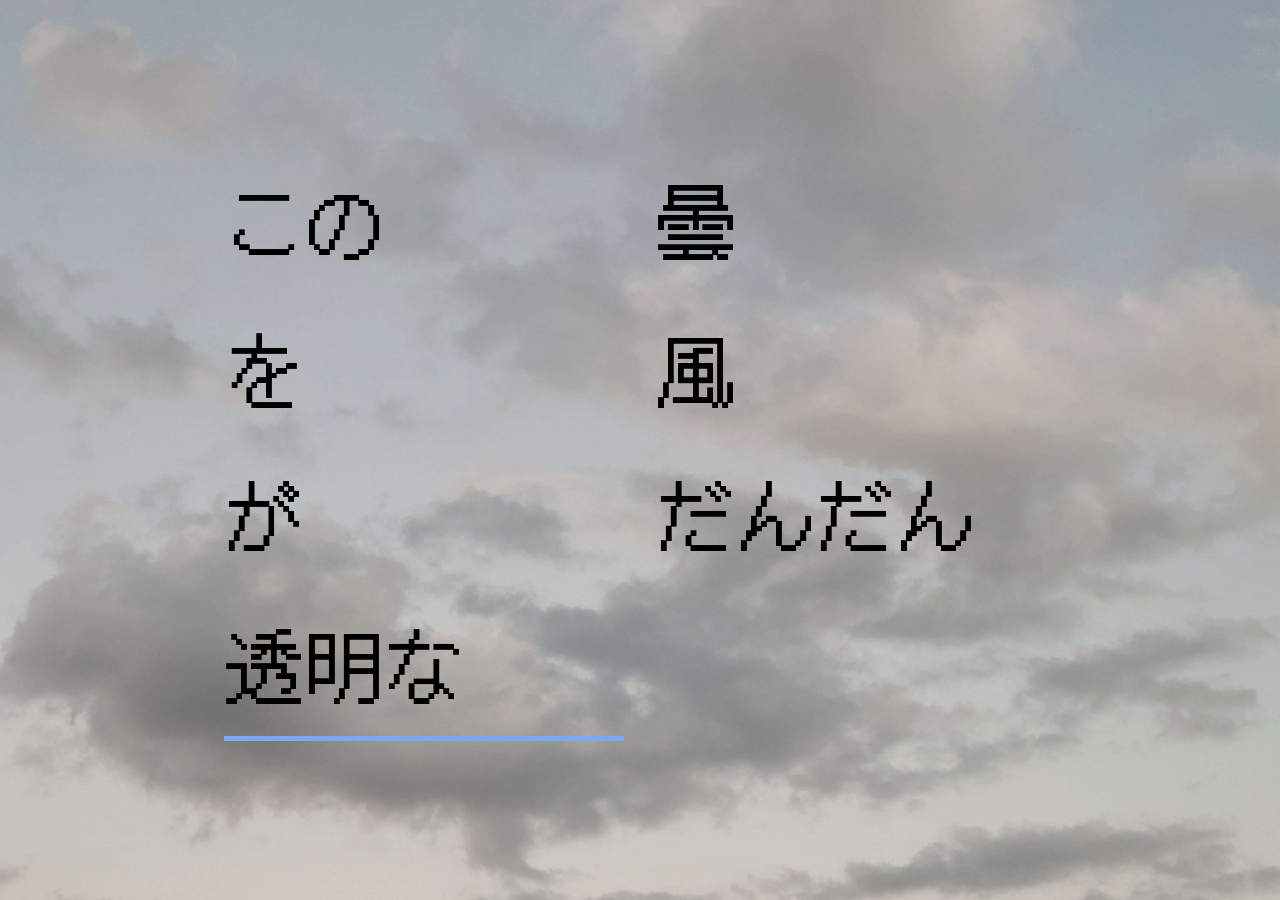
<file: index.html>
<!doctype html>
<html lang="en">
<head>
	<meta charset="utf-8">
	<title>cloud</title>
	<link rel="stylesheet" href="./assets/css/styles.css">

	<link rel="preconnect" href="https://fonts.googleapis.com">
	<link rel="preconnect" href="https://fonts.gstatic.com" crossorigin>
	<link href="https://fonts.googleapis.com/css2?family=Yuji+Syuku&display=swap" rel="stylesheet">

	<link rel="preconnect" href="https://fonts.googleapis.com">
	<link rel="preconnect" href="https://fonts.gstatic.com" crossorigin>
	<link href="https://fonts.googleapis.com/css2?family=DotGothic16&display=swap" rel="stylesheet">
</head>
<body>
	<audio id="bg-audio" loop>
		<source src="./assets/bgm/Blowing on a Cliff.mp3" type="audio/mpeg">
		Your browser does not support the audio element.
	</audio>

	<div class="grid-container">
		<div>この</div>
		<div>曇</div>
		<div>を</div>
		<div>風</div>
		<div>が</div>
		<div>だんだん</div>
		<div class="last"><a href="english.html"> 透明な </a></div>

	</div>

	<script src="./assets/js/main.js"></script>
</body>
</html>
</file>
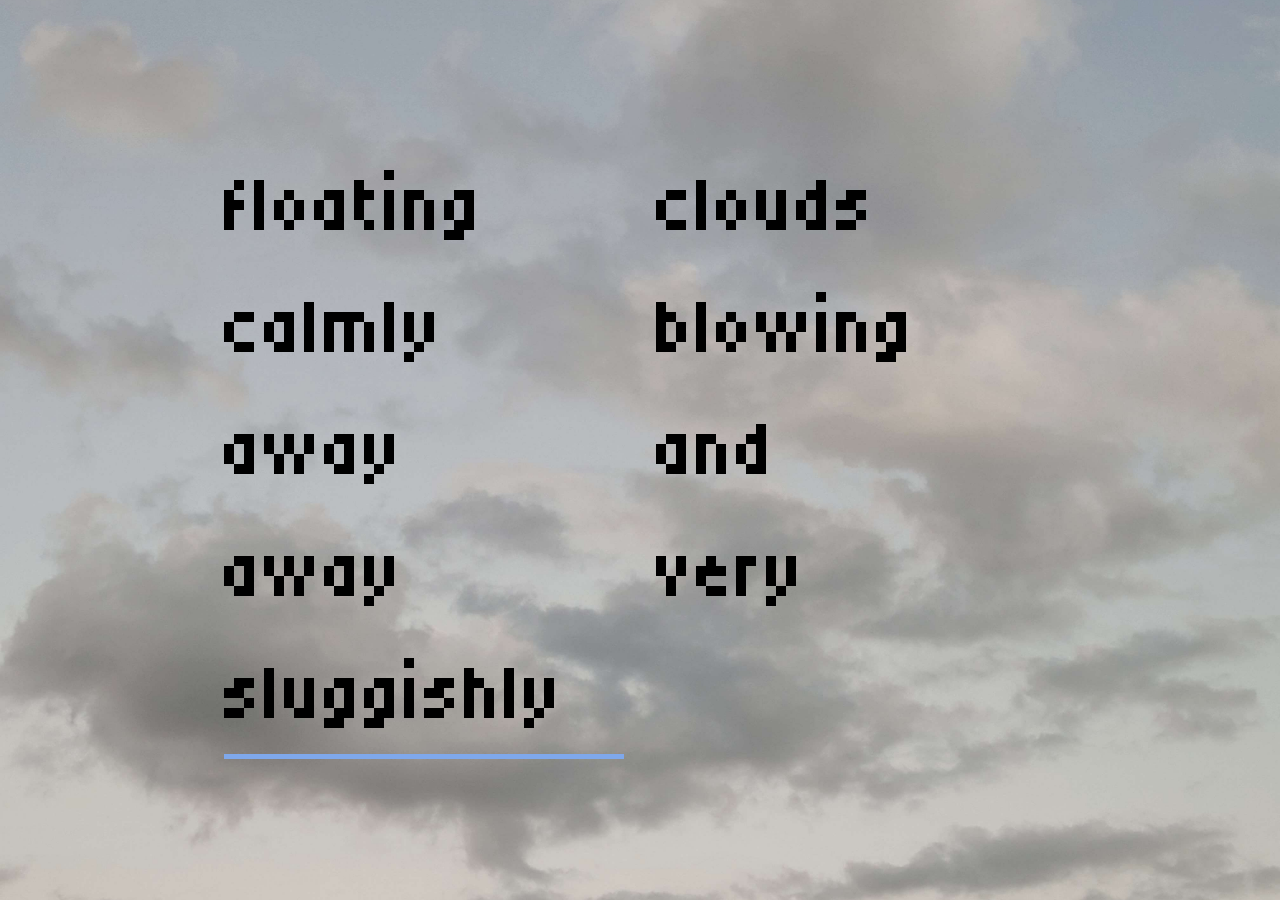
<file: english.html>
<!doctype html>
<html lang="en">
<head>
    <meta charset="utf-8">
    <title>cloud</title>
    <link rel="stylesheet" href="./assets/css/styles.css">

    <link rel="preconnect" href="https://fonts.googleapis.com">
    <link rel="preconnect" href="https://fonts.gstatic.com" crossorigin>
    <link href="https://fonts.googleapis.com/css2?family=Yuji+Syuku&display=swap" rel="stylesheet">

    <link rel="preconnect" href="https://fonts.googleapis.com">
    <link rel="preconnect" href="https://fonts.gstatic.com" crossorigin>
    <link href="https://fonts.googleapis.com/css2?family=DotGothic16&display=swap" rel="stylesheet">

    <link rel="preconnect" href="https://fonts.googleapis.com">
    <link rel="preconnect" href="https://fonts.gstatic.com" crossorigin>
    <link href="https://fonts.googleapis.com/css2?family=Tiny5&display=swap" rel="stylesheet">
</head>
<body>
    <audio id="bg-audio" loop>
        <source src="./assets/bgm/Blowing on a Cliff.mp3" type="audio/mpeg">
        Your browser does not support the audio element.
    </audio>

    <div class="grid-container">
        <div>floating</div>
        <div>clouds</div>
        <div>calmly</div>
        <div>blowing</div>
        <div>away</div>
        <div>and</div>
        <div>away</div>
        <div>very</div>
        <div class="last"><a href="index.html"> sluggishly </a></div>

    </div>

    <script src="./assets/js/main.js"></script>
</body>
</html>
</file>
<file: assets/css/styles.css>
/* styles.css */
* {
    font-family: Arial, Arial, Helvetica, sans-serif, serif, DotGothic16, Tiny5;
}

.tiny5-regular {
    font-family: "Tiny5", sans-serif;
    font-weight: 400;
    font-style: normal;
}

/*Yuji Syuku*/
html {
    width: 100%;
    height: 100%;
}

body {
    margin: 10rem;
    background-color: black;
    color: black;
    font-size:5rem;
    overflow: hidden;
    background-image: url(../img/cloud.jpg);
    background-repeat: no-repeat;
    background-position: center;
    background-size: cover;

}

.grid-container {
    display: grid;
    /* grid-template-columns: 1fr 1fr 1fr; */
    grid-template-columns: repeat(auto-fit, minmax(320px, 1fr));
    gap: 2rem;
    margin: 10% 4rem 0 4rem
}

div {
    transition-property: transform;
    transition-duration: 3s;
    font-family: "Tiny5", sans-serif;
    font-weight: 400;
    font-style: normal;
    font-family: "Tiny5", DotGothic16, sans-serif;
}

a {
    font-family: "Tiny5", DotGothic16, sans-serif;
    font-weight: 400;
    font-style: normal;
    text-decoration: none;
    color: inherit;
}
.last {
    padding-bottom: 1rem;
    border-bottom: 5px solid rgb(127, 168, 235);
}


.last:hover {
    animation-name: growAndGlow;
    animation-duration: 10s;
}

@keyframes growAndGlow {
    from {
        color: whitesmoke;
    }

    50% {
        color: rgb(127, 168, 235);
        transform: skewX(30deg);
    }

    to {
        color: rgb(127, 168, 235);
        transform: skewX(30deg);
    }
}
</file>
